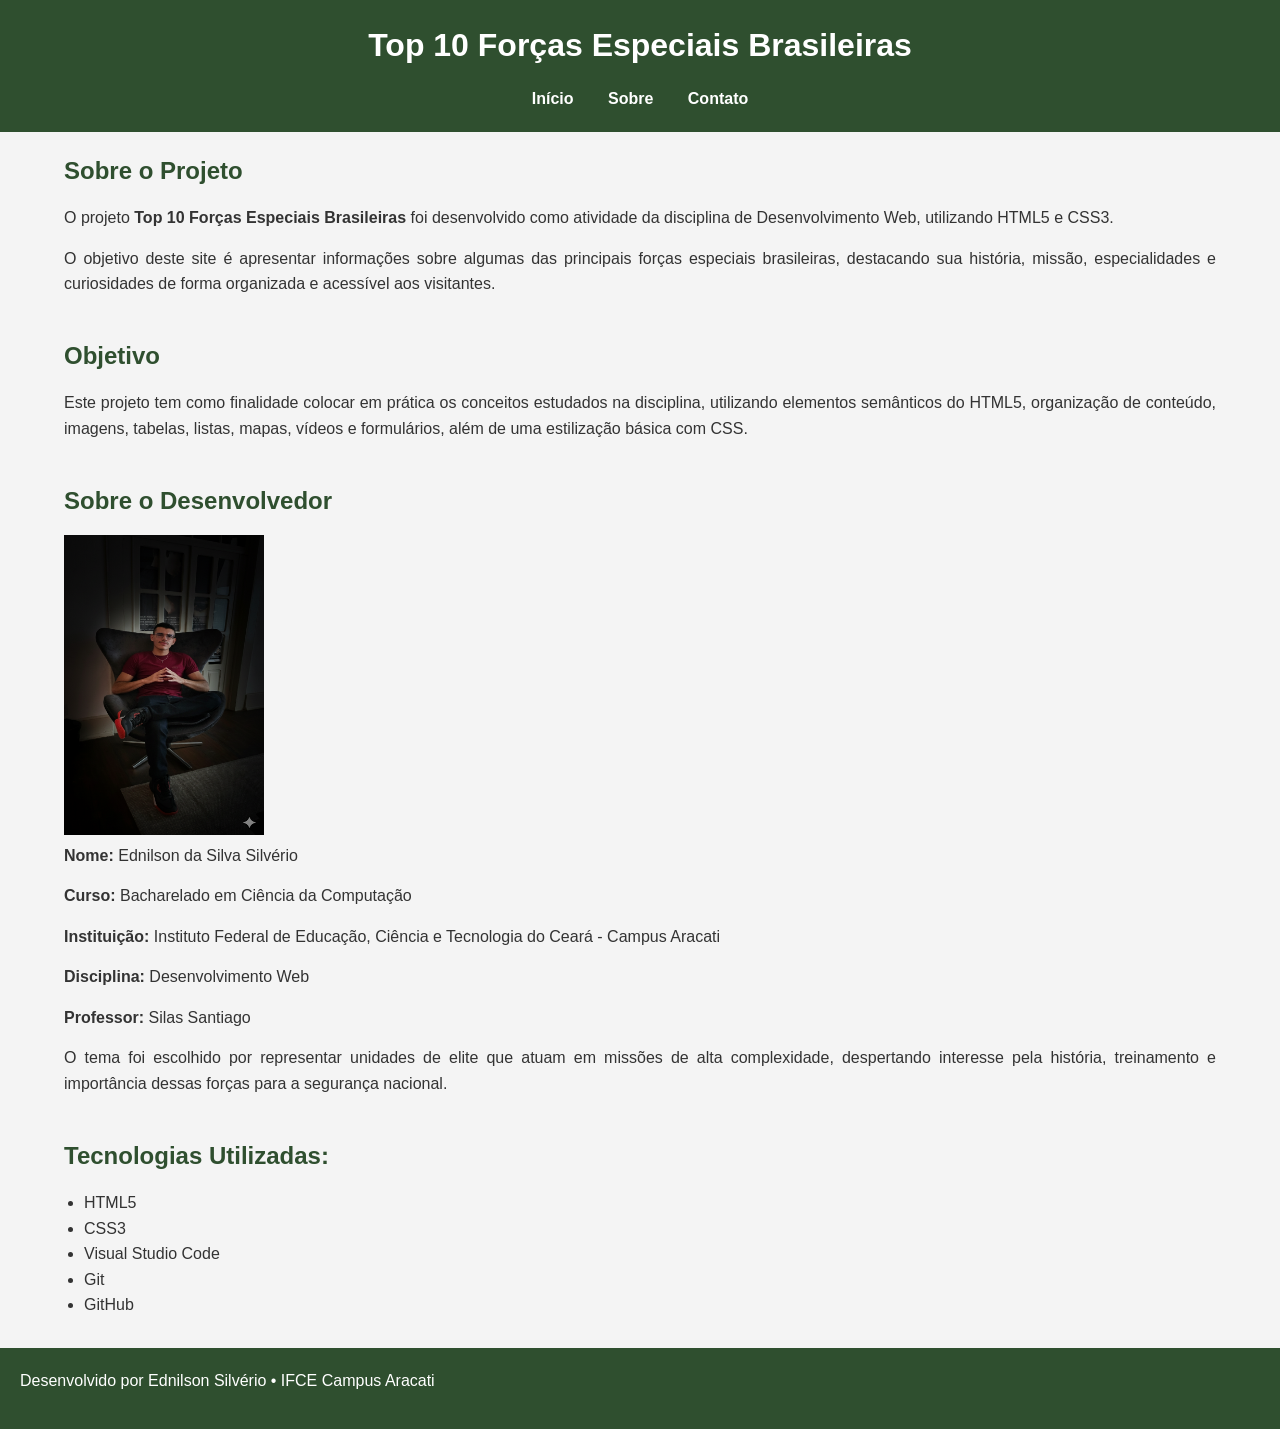
<file: about.html>
<!DOCTYPE html>
<html lang="pt-BR">

<head>

    <meta charset="UTF-8">
    <meta name="viewport" content="width=device-width, initial-scale=1.0">
    <meta name="description" content="Sobre o projeto Top 10 Forças Especiais Brasileiras">

    <title>Sobre - Top 10 Forças Especiais Brasileiras</title>

    <link rel="stylesheet" href="style.css">

    <link rel="icon" href="Imagens/iconabout.ico">

</head>

<body>

    <header>

        <h1>Top 10 Forças Especiais Brasileiras</h1>

        <nav>

            <a href="index.html">Início</a>
            <a href="about.html">Sobre</a>
            <a href="contact.html">Contato</a>

        </nav>

    </header>

    <main>

        <section>

            <h2>Sobre o Projeto</h2>

            <p>
                O projeto <strong>Top 10 Forças Especiais Brasileiras</strong> foi
                desenvolvido como atividade da disciplina de Desenvolvimento Web,
                utilizando HTML5 e CSS3.
            </p>

            <p>
                O objetivo deste site é apresentar informações sobre algumas das
                principais forças especiais brasileiras, destacando sua história,
                missão, especialidades e curiosidades de forma organizada e
                acessível aos visitantes.
            </p>

        </section>

        <section>

            <h2>Objetivo</h2>

            <p>
                Este projeto tem como finalidade colocar em prática os conceitos
                estudados na disciplina, utilizando elementos semânticos do HTML5,
                organização de conteúdo, imagens, tabelas, listas, mapas, vídeos e
                formulários, além de uma estilização básica com CSS.
            </p>

        </section>

        <section>

            <h2>Sobre o Desenvolvedor</h2>

            <img
                src="Imagens/perfil.png"
                alt="Foto do desenvolvedor"
                width="200"
                height="300"
                loading="lazy">

            <p><strong>Nome:</strong> Ednilson da Silva Silvério</p>

            <p><strong>Curso:</strong> Bacharelado em Ciência da Computação</p>

            <p><strong>Instituição:</strong> Instituto Federal de Educação, Ciência e Tecnologia do Ceará - Campus Aracati</p>

            <p><strong>Disciplina:</strong> Desenvolvimento Web</p>

            <p><strong>Professor:</strong> Silas Santiago</p>

            <p>
                O tema foi escolhido por representar unidades de elite que atuam em
                missões de alta complexidade, despertando interesse pela história,
                treinamento e importância dessas forças para a segurança nacional.
            </p>

        </section>

        <aside>

            <h2>Tecnologias Utilizadas:</h2>

            <ul>

                <li>HTML5</li>

                <li>CSS3</li>

                <li>Visual Studio Code</li>

                <li>Git</li>

                <li>GitHub</li>

            </ul>

        </aside>

    </main>

    <footer>

        <p>
            Desenvolvido por Ednilson Silvério • IFCE Campus Aracati
        </p>

    </footer>

</body>

</html>
</file>
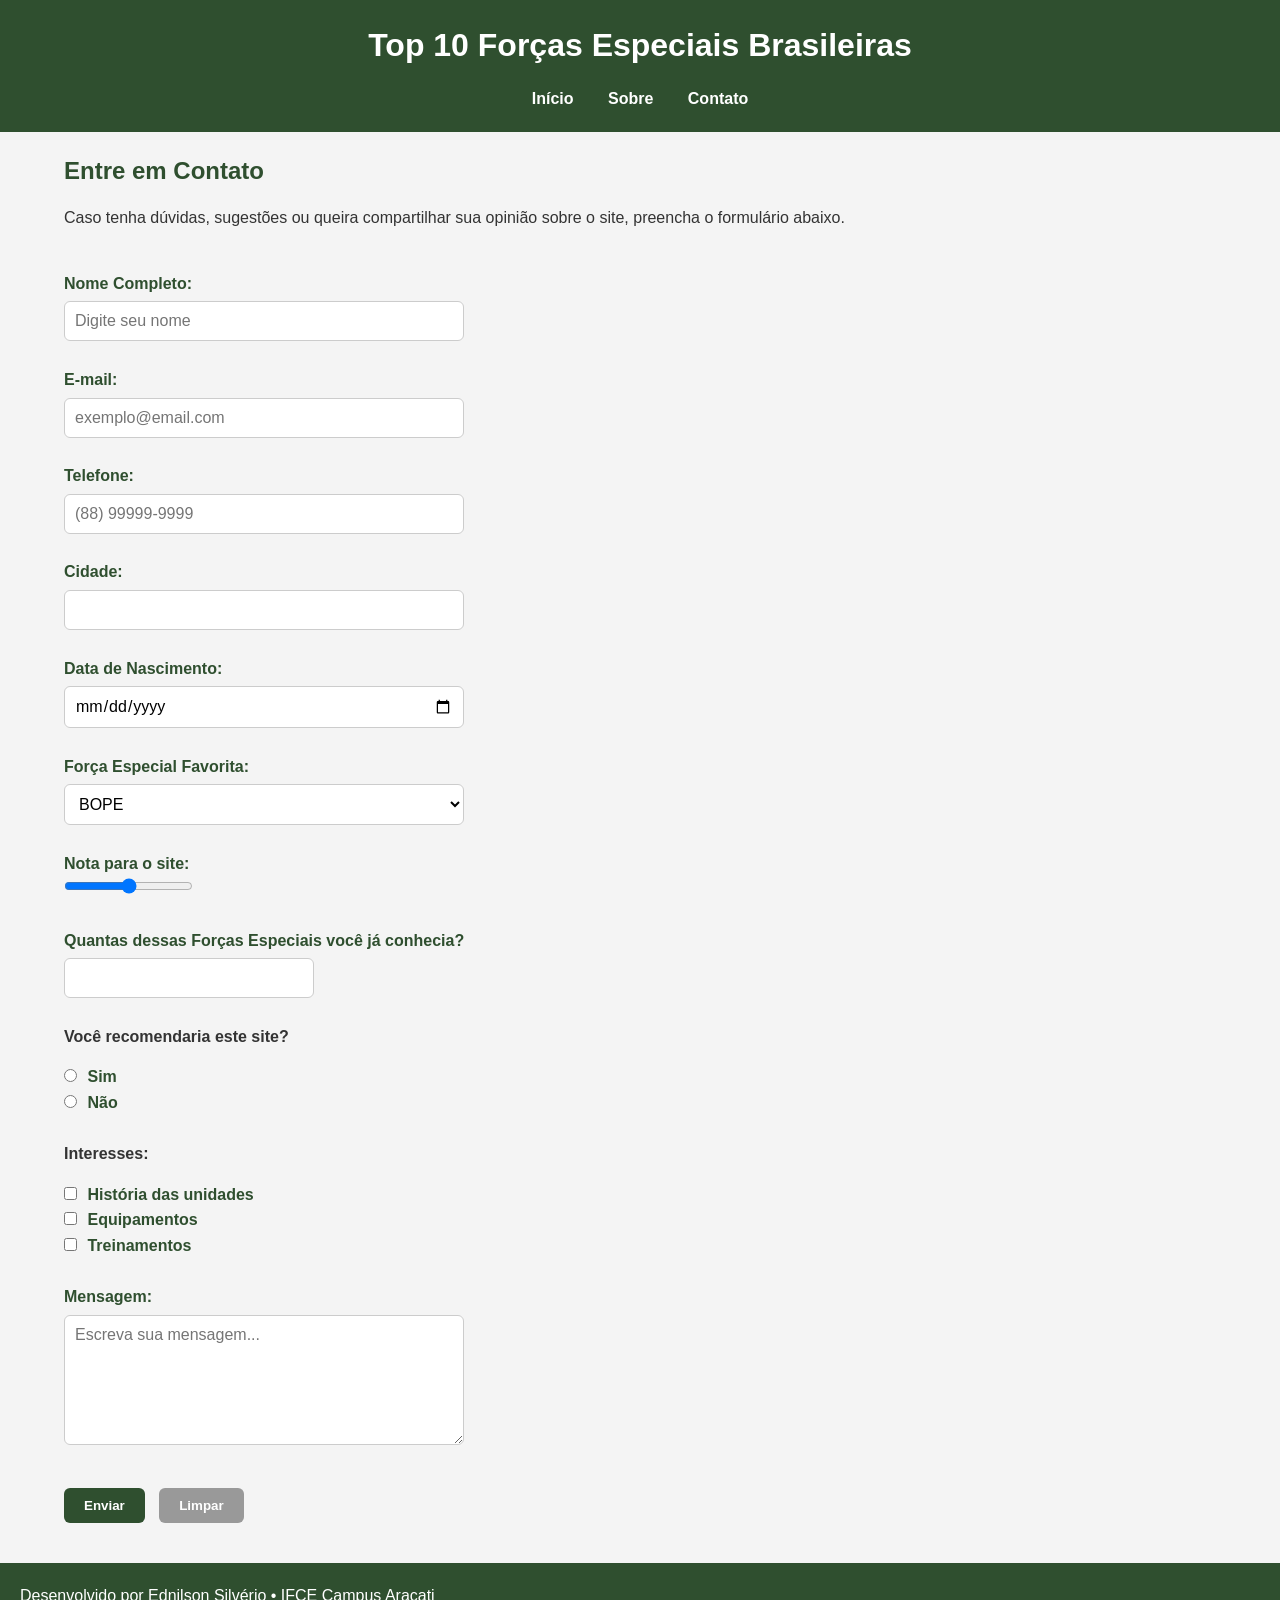
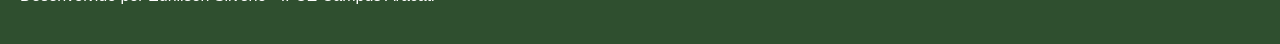
<file: contact.html>
<!DOCTYPE html>
<html lang="pt-BR">

<head>

    <meta charset="UTF-8">
    <meta name="viewport" content="width=device-width, initial-scale=1.0">
    <meta name="description" content="Contato - Top 10 Forças Especiais Brasileiras">

    <title>Contato - Top 10 Forças Especiais Brasileiras</title>

    <link rel="stylesheet" href="style.css">
    <link rel="icon" href="Imagens/contato.ico">

</head>

<body>

    <header>

        <h1>Top 10 Forças Especiais Brasileiras</h1>

        <nav>

            <a href="index.html">Início</a>
            <a href="about.html">Sobre</a>
            <a href="contact.html">Contato</a>

        </nav>

    </header>

    <main>

        <section>

            <h2>Entre em Contato</h2>

            <p>
                Caso tenha dúvidas, sugestões ou queira compartilhar sua opinião
                sobre o site, preencha o formulário abaixo.
            </p>

        </section>

        <section>

            <form>

                <label for="nome">Nome Completo:</label><br>
                <input
                    type="text"
                    id="nome"
                    name="nome"
                    placeholder="Digite seu nome"
                    required>
                <br><br>

                <label for="email">E-mail:</label><br>
                <input
                    type="email"
                    id="email"
                    name="email"
                    placeholder="exemplo@email.com"
                    required>
                <br><br>

                <label for="telefone">Telefone:</label><br>
                <input
                    type="tel"
                    id="telefone"
                    name="telefone"
                    placeholder="(88) 99999-9999"
                    pattern="\([0-9]{2}\)\s[0-9]{5}-[0-9]{4}">
                <br><br>

                <label for="cidade">Cidade:</label><br>
                <input
                    type="text"
                    id="cidade"
                    name="cidade">
                <br><br>

                <label for="data">Data de Nascimento:</label><br>
                <input
                    type="date"
                    id="data"
                    name="data">
                <br><br>

                <label for="forca">Força Especial Favorita:</label><br>

                <select id="forca" name="forca">

                    <option>BOPE</option>
                    <option>COMANF</option>
                    <option>COpEsp</option>
                    <option>GRUMEC</option>
                    <option>COT</option>
                    <option>CORE</option>
                    <option>GATE</option>
                    <option>COE</option>
                    <option>BPChoque</option>
                    <option>CIOPAER</option>

                </select>

                <br><br>

                <label for="nota">Nota para o site:</label><br>

                <input
                    type="range"
                    id="nota"
                    name="nota"
                    min="0"
                    max="10">

                <br><br>

                <label for="visitas">Quantas dessas Forças Especiais você já conhecia?</label><br>

                <input
                    type="number"
                    id="visitas"
                    name="visitas"
                    min="1"
                    max="100">

                <br><br>

                <p><strong>Você recomendaria este site?</strong></p>

                <input
                    type="radio"
                    id="sim"
                    name="recomendacao"
                    value="Sim">

                <label for="sim">Sim</label>

                <br>

                <input
                    type="radio"
                    id="nao"
                    name="recomendacao"
                    value="Não">

                <label for="nao">Não</label>

                <br><br>

                <p><strong>Interesses:</strong></p>

                <input
                    type="checkbox"
                    id="historias">

                <label for="historias">História das unidades</label>

                <br>

                <input
                    type="checkbox"
                    id="equipamentos">

                <label for="equipamentos">Equipamentos</label>

                <br>

                <input
                    type="checkbox"
                    id="treinamentos">

                <label for="treinamentos">Treinamentos</label>

                <br><br>

                <label for="mensagem">Mensagem:</label><br>

                <textarea
                    id="mensagem"
                    name="mensagem"
                    rows="6"
                    cols="50"
                    placeholder="Escreva sua mensagem..."></textarea>

                <br><br>

                <button type="submit">Enviar</button>

                <button type="reset">Limpar</button>

            </form>

        </section>

    </main>

    <footer>

        <p>
            Desenvolvido por Ednilson Silvério • IFCE Campus Aracati
        </p>

    </footer>

</body>

</html>
</file>
<file: style.css>
/* Segundo pesquisas é uma boa prática realizar esse Reset básico: */
*{
    margin: 0;
    padding: 0;
    box-sizing: border-box;
}

/*Estilação Corpo da página num aspecto geral, alterando fonts, cor de fundo branca e distância entre as linhas */
body{
    font-family: Arial, Helvetica, sans-serif;
    background-color: #f4f4f4;
    color: #333;
    line-height: 1.6;
}

/* Estilização do Cabeçalho do meu Index */
header{
    background-color: #2f4f2f;
    color: white;
    text-align: center;
    padding: 20px;
}

/* Estilização do meu Menu com as opções */
nav{
    margin-top: 15px;
}

nav a{
    color: white;
    text-decoration: none;
    margin: 0 15px;
    font-weight: bold;
}

nav a:hover{
    color: #d4af37;
}

/* Estilização do conteúdo principal da minha página */
main{
    width: 90%;
    max-width: 1200px;
    margin: 20px auto;
}

/* Redimensionando meu Banner */
picture img{
    width: 100%;
    border-radius: 8px;
}

/* Estilização das seções do site */
section{
    margin-bottom: 40px;
}

/* Estilização de todos os títulos */
h2{
    margin-bottom: 15px;
    color: #2f4f2f;
}

h3{
    margin-bottom: 15px;
}

/* Estilização especificamente dos Cards */
article{
    background-color: white;
    padding: 20px;
    margin-top: 20px;
    border-radius: 8px;
    border-left: 6px solid #2f4f2f;
}

/* Estilização das imagens dos cards para padronizar */
article img{
    width: 100%;
    max-width: 500px;
    display: block;
    margin: 15px auto;
    border-radius: 8px;
}

/* Estilização dos parágrafos */
p{
    margin-bottom: 15px;
    text-align: justify;
}

/* Estilização das lista */
ul{
    margin-left: 20px;
    margin-bottom: 15px;
}

/* Estilização dos details */
details{
    margin-top: 15px;
}

/* Estilização dos sumary */
summary{
    cursor: pointer;
    font-weight: bold;
}

/* Estilização dos maps que adicionei */
iframe{
    width: 100%;
    margin-top: 15px;
    border: none;
    border-radius: 8px;
}

/* Estilização do meu rodapé */
footer{
    background-color: #2f4f2f;
    color: white;
    text-align: center;
    padding: 20px;
    margin-top: 30px;
}

/* Estilização do vídeo */
video{
    display: block;
    max-width: 100%;
    margin: 20px auto;
    border-radius: 8px;
}

/* Estilização do formulário */
input[type="text"],
input[type="email"],
input[type="tel"],
input[type="date"],
input[type="number"],
select,
textarea{
    width: 100%;
    max-width: 400px;
    padding: 10px;
    margin-top: 5px;
    border: 1px solid #ccc;
    border-radius: 6px;
    font-family: inherit;
    font-size: 1rem;
    background-color: white;
}

/* Destaque ao clicar num campo */
input:focus,
select:focus,
textarea:focus{
    outline: none;
    border-color: #2f4f2f;
    box-shadow: 0 0 0 2px rgba(47, 79, 47, 0.2);
}

/* Labels com mais destaque */
label{
    font-weight: bold;
    color: #2f4f2f;
}

/* Range e number ficam mais estranhos com width: 100%, então tratamos à parte */
input[type="range"],
input[type="number"]{
    max-width: 250px;
}

input[type="checkbox"],
input[type="radio"]{
    margin-right: 6px;
    accent-color: #2f4f2f;
}

/* Botões do formulário */
button{
    padding: 10px 20px;
    margin-right: 10px;
    margin-top: 10px;
    border: none;
    border-radius: 6px;
    background-color: #2f4f2f;
    color: white;
    font-weight: bold;
    cursor: pointer;
    transition: background-color 0.2s;
}

button:hover{
    background-color: #d4af37;
    color: #2f4f2f;
}

button[type="reset"]{
    background-color: #999;
}

button[type="reset"]:hover{
    background-color: #777;
    color: white;
}
</file>
